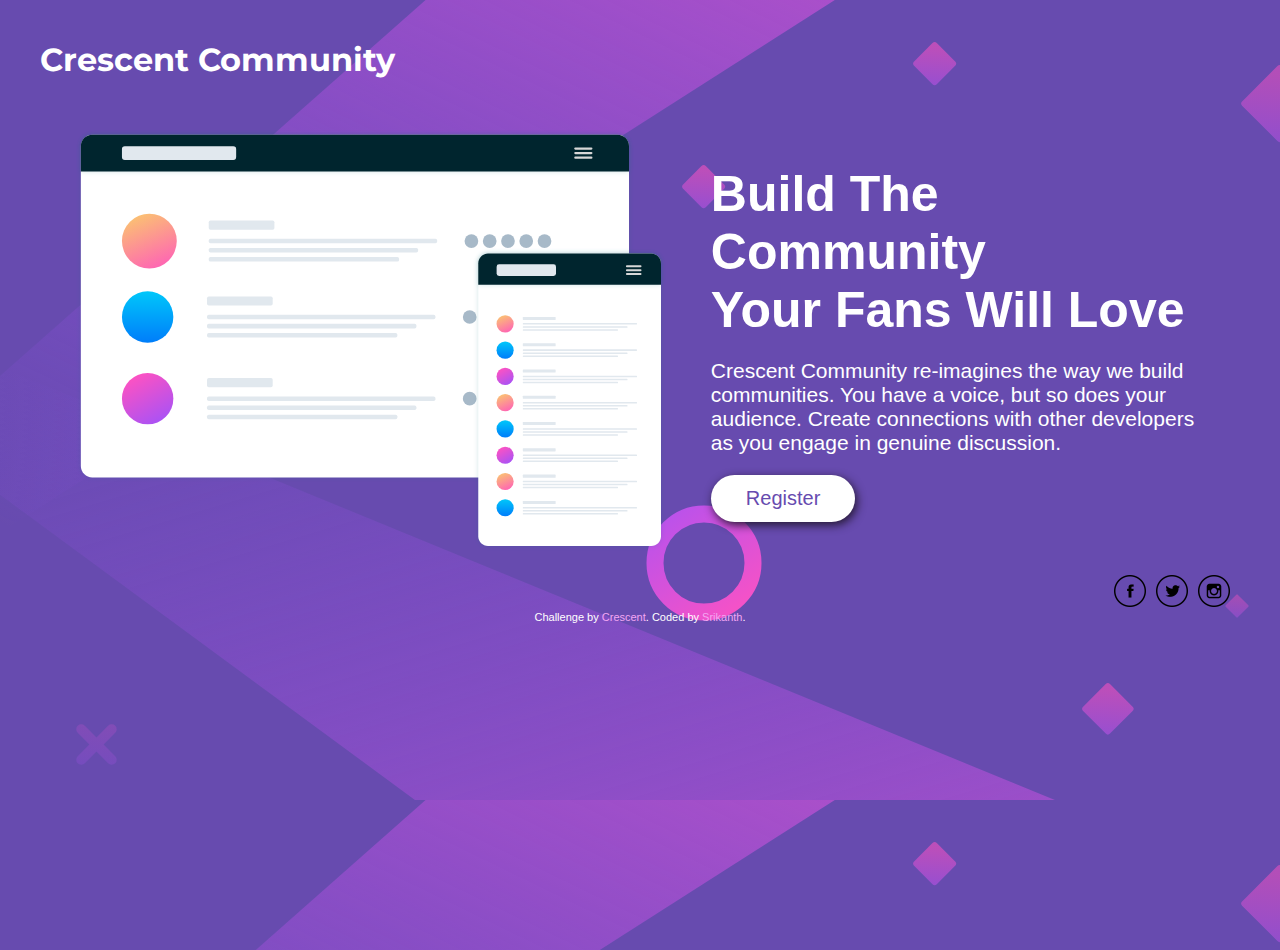
<file: index.html>
<!DOCTYPE html>
<html lang="en">
<head>
  <meta charset="UTF-8">
  <meta name="viewport" content="width=device-width, initial-scale=1.0">
  <link rel="icon" type="image/png" sizes="32x32" href="./images/images (1).jfif">
  <link href='https://fonts.googleapis.com/css?family=Montserrat' rel='stylesheet'>
  <link rel="stylesheet" href= "./style.css">
  <link rel="preconnect" href="https://fonts.googleapis.com">
  <title>Register | Crescent Community</title>
</head>
<body>
  <header>
    <h1>Crescent Community</h1>
  </header>
  <div class="container">
  <div class="img">
    <img class="app" src="images/illustration-mockups.svg" alt="loading error!">
  </div>
  <div class="content">
    <br><br>
    <h1 class="con">Build The Community <br>Your Fans Will Love</h1>
    <p>Crescent Community re-imagines the way we build communities. You have a voice, but so does your audience. 
    Create connections with other developers as you engage in genuine discussion. </p>
    <form action="./signup.html">
    <input type="submit" value="Register"></form>
  </div>
  </div>
  <div class="redirect">
    <a  href=""><img src="images/facebook.png" class="icon" alt="error!" width="32px"></a>
    <a href=""><img src="images/twitter.png" class="icon" alt="error!" width="32px"></a>
    <a  href=""><img src="images/instagram.png" class="icon"alt="error!" width="32px"></a>
  </div>
  
  <footer>
    <p class="attribution">
      Challenge by <a href="https://crescent.education/" target="_blank" style="color: rgb(243, 166, 243)">Crescent</a>. 
      Coded by <a href="https://www.linkedin.com/in/sri-kanth-45bbaa215" target="_blank" style=" color: rgb(243, 166, 243)">Srikanth</a>.
    </p>
  </footer>
</body>
</html>
</file>
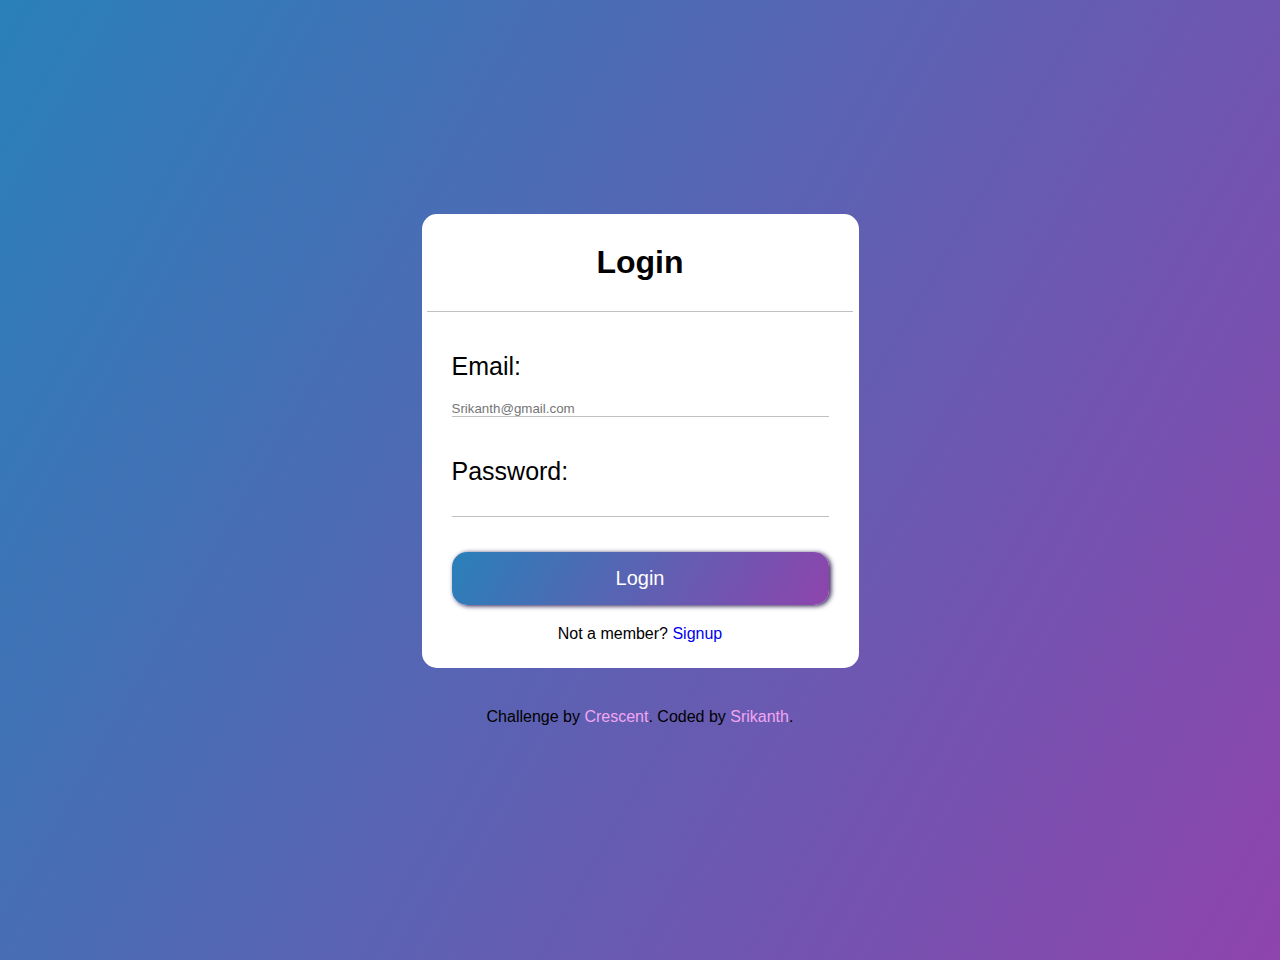
<file: login.html>
<!DOCTYPE html>
<html lang="en">
<head>
    <meta charset="UTF-8">
    <meta http-equiv="X-UA-Compatible" content="IE=edge">
    <meta name="viewport" content="width=device-width, initial-scale=1.0">
    <link href='https://fonts.googleapis.com/css?family=Montserrat' rel='stylesheet'>
    <link rel="stylesheet" href="logins.css">
    <link rel="icon" type="image/png" sizes="32x32" href="./images/images (1).jfif">
    <title>Login | Crescent Community</title>
</head>
<body>

    <div class="container">
        <div class="box1">
            <h1>Login</h1>
        </div>
        <div class="box2">
            <form action="./page.html">
                <label class="label1" >Email:</label><input class="user"type="email" placeholder="Srikanth@gmail.com" size="45%" required>
                <label class="label2">Password:</label><input class="pass" type="password" required>
                <input class="button" type="submit" value="Login">
        </form>
        <div class="div">
            <p>Not a member? <a href="./signup.html">Signup</a></p>
        </div>
        </div>
    </div>
    <footer>
        <p class="attribution">
          Challenge by <a href="https://crescent.education/" target="_blank" style="color: rgb(243, 166, 243)">Crescent</a>. 
          Coded by <a href="https://www.linkedin.com/in/sri-kanth-45bbaa215" target="_blank" style=" color: rgb(243, 166, 243)">Srikanth</a>.
        </p>
    </footer>
</body>
</html>
</file>
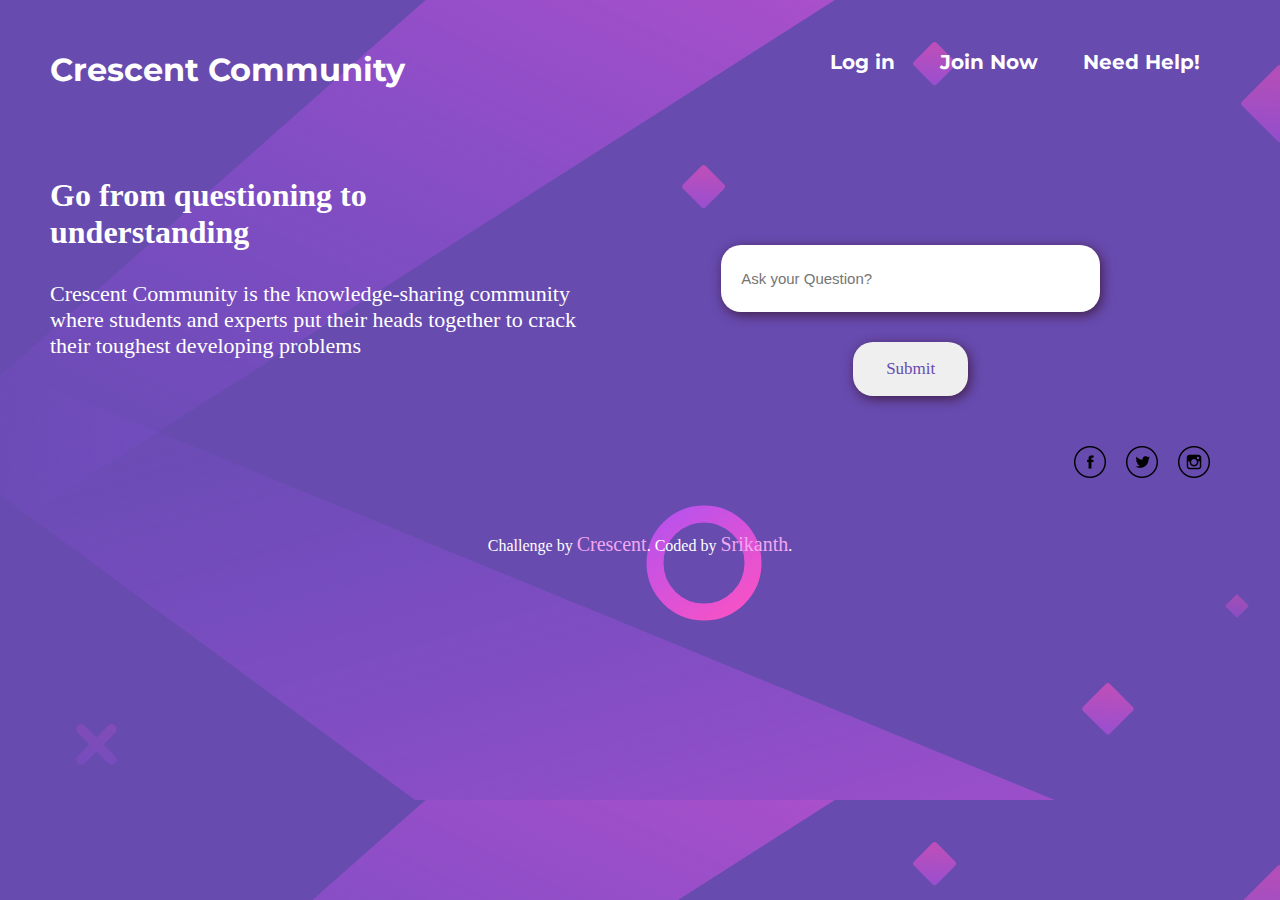
<file: page.html>
<!DOCTYPE html>
<html lang="en">
<head>
    <meta charset="UTF-8">
    <meta http-equiv="X-UA-Compatible" content="IE=edge">
    <meta name="viewport" content="width=device-width, initial-scale=1.0">
    <link rel="icon" type="image/png" sizes="32x32" href="./images/images (1).jfif">
    <title>Crescent Community</title>
    <link rel="preconnect" href="https://fonts.googleapis.com">
    <link href='https://fonts.googleapis.com/css?family=Montserrat' rel='stylesheet'>
    <link rel="stylesheet" href= "pages.css">
</head>
<body>
    <header>
        <div class="logo">
            <h1>Crescent Community</h1>
        </div>
        <div class="navigation">
           <strong> <a href="./login.html" target="_self">Log in</a> </strong>
           <strong> <a href="./signup.html">Join Now</a> </strong>
           <strong> <a href="./index.html">Need Help!</a> </strong>
        </div>
    </header>
    <div class="container">
        <div class="box1">
            <h1 class="moto">Go from questioning to <br>understanding</h1>
            <p class="p" style="font-size: 22px;">Crescent Community is the knowledge-sharing community where students and experts put their heads together to crack their toughest developing problems</p>
        </div>
        <div class="box2">
            <form action="thankyou.html">
                <input class="qa" type="text" placeholder="Ask your Question?">
               <b><input class="submit" type="submit" name="submit" value="Submit"></b>
            </form>
        </div>
    </div>
    <div class="redirect">
        <a  href=""><img src="images/facebook.png" class="icon" alt="error!" width="32px"></a>
        <a href=""><img src="images/twitter.png" class="icon" alt="error!" width="32px"></a>
        <a  href=""><img src="images/instagram.png" class="icon"alt="error!" width="32px"></a>
    </div>
    <footer>
        <p class="attribution">
          Challenge by <a href="https://crescent.education/" target="_blank" style="color: rgb(243, 166, 243)">Crescent</a>. 
          Coded by <a href="https://www.linkedin.com/in/sri-kanth-45bbaa215" target="_blank" style=" color: rgb(243, 166, 243)">Srikanth</a>.
        </p>
      </footer>
</body>
</html>
</file>
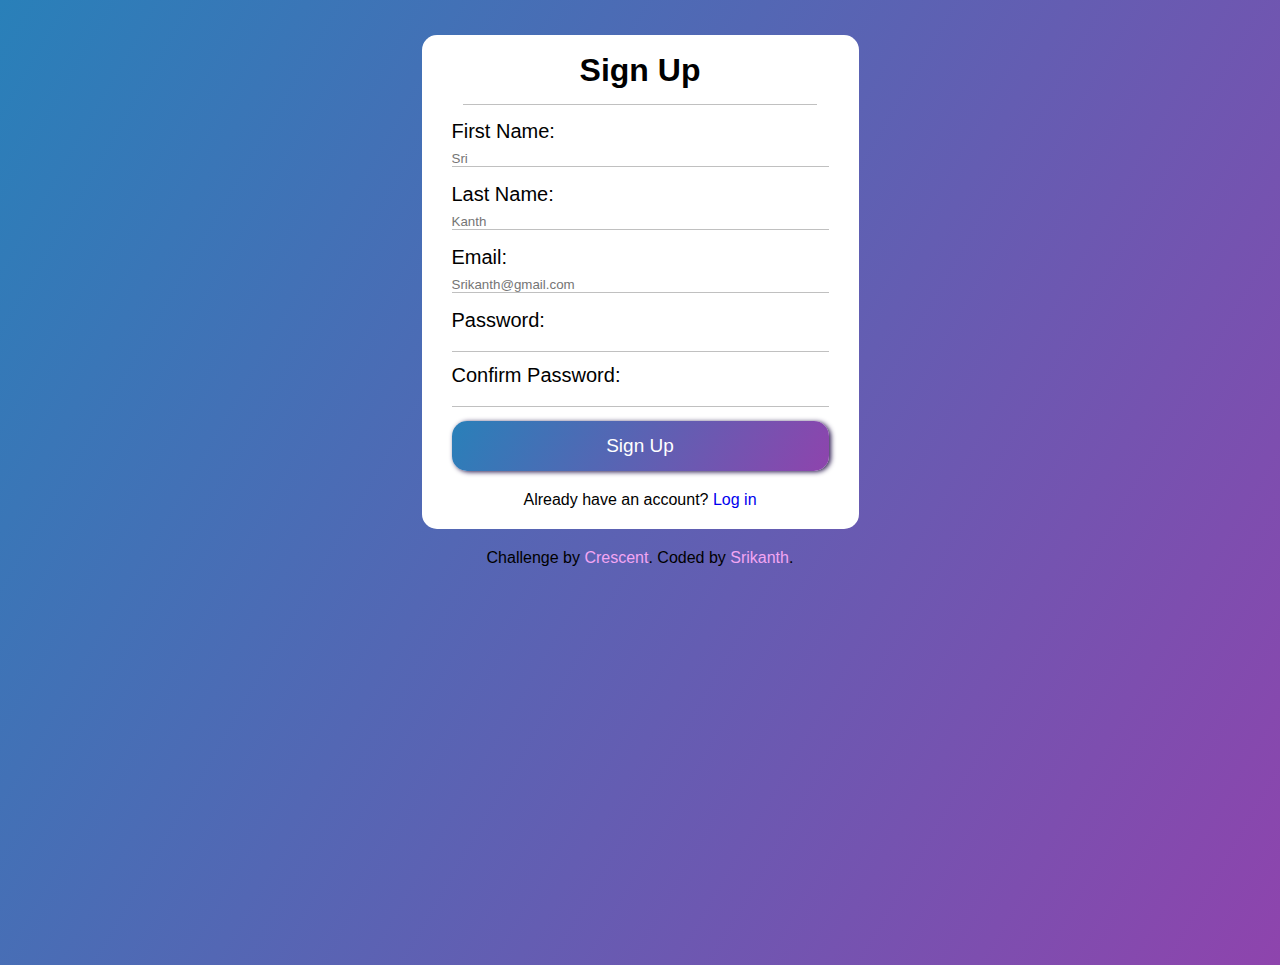
<file: signup.html>
<!DOCTYPE html>
<html lang="en">
<head>
    <meta charset="UTF-8">
    <meta http-equiv="X-UA-Compatible" content="IE=edge">
    <meta name="viewport" content="width=device-width, initial-scale=1.0">
    <link href='https://fonts.googleapis.com/css?family=Montserrat' rel='stylesheet'>
    <link rel="stylesheet" href="signups.css">
    <link rel="icon" type="image/png" sizes="32x32" href="./images/images (1).jfif">
    <title>Sign-Up | Crescent Community</title>
</head>
<body>
    <div class="container">
        <div class="box1">
            <h1>Sign Up</h1>
        </div>
        <div class="box2">
            <form action="./page.html">
                <label class="label1">First Name:</label><input class="user" type="text" placeholder="Sri">
                <label class="label2">Last Name:</label><input class="user" type="text" placeholder="Kanth">
                <label class="label3">Email:</label><input class="user" type="email" placeholder="Srikanth@gmail.com" size="45%">
                <label class="label4">Password:</label><input class="pass" type="password">
                <label class="label5">Confirm Password:</label><input class="pass" type="password">
                <input class="button" type="submit" value="Sign Up">
            </form>
            <div class="div">
                <p>Already have an account? <a href="./login.html">Log in</a></p>
            </div>
        </div>
    </div>
    <footer>
        <p class="attribution">
          Challenge by <a href="https://crescent.education/" target="_blank" style="color: rgb(243, 166, 243)">Crescent</a>. 
          Coded by <a href="https://www.linkedin.com/in/sri-kanth-45bbaa215" target="_blank" style=" color: rgb(243, 166, 243)">Srikanth</a>.
        </p>
    </footer>
    
</body>
</html>
</file>
<file: style.css>
* {
    margin: 0px;
    padding: 0px;
}
body {
    margin:  40px;
    margin-bottom: 10px;
    background: url("./images/bg-desktop.svg");
    background-color: hsl(257, 40%, 49%);
    color: white;
    font-family: 'Poppins', sans-serif;
    font-weight: 400;
    min-height: 100vh;
    overflow:auto;
}
header h1{
    font-family: 'Montserrat',sans-serif;
}
.con {
    padding-bottom: 20px;
    font-size: 50px;
}
input{
    margin-top: 20px;
    border-radius: 50px;
    font-size: 20px;
    box-sizing: border-box;
    border: none;
    padding: 12px 35px;
    background-color: white;
    box-shadow: 2px 3px 10px rgb(36, 24, 49);
    color: hsl(257, 40%, 49%);
}
input:hover {
    background-color: rgb(227, 170, 237);
}
input:active{
    background-color: rgb(152, 100, 160);
}
.container {
    display: flex;
    padding-top: 30px;
    font-weight: 400;
    margin: 20px 35px;
}
.app {
    width: 590.844px; 
    height: 422px;
}
.img {
    padding-right: 45px;
}
.attribution { 
    font-size: 11px; 
    text-align: center; 
    margin-left: 0px;
  
}
p {
    font-size: 21px;
}
a {
    text-decoration: none;
}
.redirect {
    display: flex;
    justify-content: right;
    gap: 10px;
    padding-right: 10px;
    margin-top: 15px;
    
}

.icon:hover {
    background-color: rgb(219, 117, 237);
    border-radius: 15px;
}
@media screen and (max-width: 500px) {
    body{
        background: url(./images/bg-mobile.svg);
        background-color: hsl(257, 40%, 49%);
        justify-content: center;
        align-items: center;
        margin: 17px;
    }
    .container {

        display: flex;
        flex-direction: column;
        justify-content: center;
        align-items: center;
        margin: 0px 10px;
    }
    .content {
        text-align: center;
    }
    .app {
        width: 300px;
        height: 215px;
        
    }
    .redirect {
        margin: 30px 0px;
        padding-top: 20px;
        justify-content: center;
        padding-right: 0px;
    }
    .img {
        padding-right: 0px;
    }
    .con {
        font-size: 43px;
    }
   

}
</file>
<file: logins.css>
*{
	margin: 0px;  
	padding: 0px;
	box-sizing: border-box;
}
body {
	font-family: 'monsterrat', sans-serif;
	height: 100vh;
	background: linear-gradient(120deg, #2980b9,#8e44ad);
	overflow: hidden;
	margin: 40px;
	margin-top: 20px;
	display: flex;
	flex-direction: column;
	justify-content: center;
	align-items: center;
	
}
.container {
	width: fit-content;
	height: auto;
	display: flex;
	margin: 40px;
	margin-top: 00px;
	padding: 10px 30px;
	flex-direction: column;
	justify-content: center;
	align-items: center;
	background-color: white;
	border: none;
	border-radius: 15px;
}
.box1 {
	border-bottom: 1px solid silver;
	padding:  0px 45%;
	padding-bottom: 30px;
	padding-top: 20px;
}
form {
	display: flex;
	flex-direction: column;
	justify-content: center;
}
.user {
	border: none;
	margin: 20px 0px;
	border-bottom: 1px solid silver;
}
.label1{
	margin-top: 40px;
	font-size: 25px;
}
.label2{
	margin-top: 20px;
	font-size: 25px;
}
.pass {
	border: none;
	border-bottom: 1px solid silver;
	margin: 15px 0px;
}
.button {
	margin: 20px 0px;
	font-size: 20px;
	padding: 15px ;
	border-radius: 15px;
	background: linear-gradient(120deg, #2980b9,#8e44ad);
	border: none;
	color: white;
	box-shadow: 2px 1px 5px rgb(41, 25, 79);	
}
.button:hover{
	border: 2px solid black;
}
.button:active{
    border: 1px solid black;	
}
.div {
	text-align: center;
	margin-bottom: 15px;	
}
a {
    text-decoration: none;
}
a:hover{
	text-decoration: underline;
}
</file>
<file: pages.css>
* {
    margin: 0px;
    padding: 0px;
    box-sizing: border-box;

}
.logo {
    pointer-events: none;
}
body {
    margin:  50px;
    background: url("./images/bg-desktop.svg");
    background-color: hsl(257, 40%, 49%);
    color: white;
    font-weight: 400;
}
.redirect {
    display: flex;
    justify-content: right;
    gap: 20px;
    padding-right: 20px;
}
header {
    display: flex;
    justify-content: space-between;
    font-family: 'Montserrat',sans-serif;
}
.navigation {
    display: flex;
    gap: 45px;
    margin-right: 30px;
}
a {
    text-decoration: none;
    color: white;
    font-size: 20px;
}
.container {
    display: flex;
    justify-content:space-between;
    align-items: center;
    margin: 50px 0px;
}
.box1 {
    width: 48%;
    padding-right: 30px;
}
form {
    display: flex;
    flex-direction: column;
    justify-content: center;
    align-items: center;
    gap: 30px;
}
.box2 {
    display: flex;
    justify-content: center;
    align-items: center;  
    padding-right: 11%;
    padding-top: 9%;
}
.moto {
    margin-bottom: 30px;
}
.qa {
    border: none;
    border-radius: 20px;
    padding: 25px 00px;
    padding-left: 20px;
    padding-right: 160px;
    box-shadow: 2px 3px 12px rgb(67, 31, 72);
    font-size: 15px;
}
.submit {
    border: none;
    padding: 17px 33px;
    border-radius: 20px;
    box-shadow: 2px 3px 12px rgb(67, 31, 72);
    color: hsl(257, 40%, 49%);
    font-size: 17px;
    font-family: 'monsterrat';
    
}
.submit:hover {
    background-color: rgb(219, 117, 237);
}
.submit:active{
    background-color: rgb(152, 100, 160);
}
footer {
    text-align: center;
    padding-top: 50px;
}
.icon:hover {
    background-color: rgb(219, 117, 237);
}
a:hover{
    color:black;
    font-size: 22px;
    font: bold;
}
@media screen and (max-width: 500px) {
    body{
        background: url(./images/bg-mobile.svg);
        background-color: hsl(257, 40%, 49%);
        justify-content: center;
        align-items: center;
        margin: 20px;
    }
    .redirect {
        margin: 30px 0px;
        padding-top: 20px;
        justify-content: center;
        padding-right: 0px;
    }
    .container {
        display: flex;
        justify-content: center;
        align-items: center;
        flex-direction: column;
        margin: 10px;
    }
    .box1 {
        padding-right: 0px;
        padding: 0%;
        margin: 0%;
        width: 85%;
        margin-top: 30px;
    }
    .navigation {
        gap: 10px;
    }

}
</file>
<file: signups.css>
*{
	margin: 0px;  
	padding: 0px;
	box-sizing: border-box;
}
body {
	font-family: 'monsterrat', sans-serif;
	height: 100vh;
	background: linear-gradient(120deg, #2980b9,#8e44ad);
	overflow: hidden;
	margin: 30px;
	margin-top: 35px;
	display: flex;
	flex-direction: column;
	align-items: center;
	
}
.container {
	width: fit-content;
	height: auto;
	display: flex;
	margin: 40px;
    margin-bottom: 20px;
	margin-top: 0px;
	padding: 10px 30px;
	flex-direction: column;
	justify-content: center;
	align-items: center;
	background-color: white;
	border: none;
	border-radius: 15px;
}
.box1 {
	border-bottom: 1px solid silver;
	padding:  0px 31%;
	padding-bottom: 15px;
	padding-top: 7px;
}
form {
	display: flex;
	flex-direction: column;
	justify-content: center;
}
.user {
	border: none;
	margin: 8px 0px;
	border-bottom: 1px solid silver;
}
.label1{
	margin-top: 15px;
	font-size: 20px;
}
.label2{
	margin-top: 8px;
	font-size: 20px;
}
.label3 {
	margin-top: 8px;
	font-size: 20px;
}
.label4 {
	margin-top: 8px;
	font-size: 20px;
}
.label5 {
	margin-top: 8px;
	font-size: 20px;
}
.pass {
	border: none;
	border-bottom: 1px solid silver;
	margin: 4px 0px;
}
.button {
	margin: 10px 0px;
	font-size: 19px;
	padding: 14px ;
	border-radius: 15px;
	background: linear-gradient(120deg, #2980b9,#8e44ad);
	border: none;
	color: white;
	box-shadow: 2px 1px 5px rgb(41, 25, 79);	
}
.button:hover{
	border: 2px solid black;
}
.button:active{
    border: 1px solid black;	
}
.div {
	text-align: center;
	margin-bottom: 10px;	
    margin-top: 10px;
}
a {
    text-decoration: none;
}
a:hover{
	text-decoration: underline;
}
</file>
